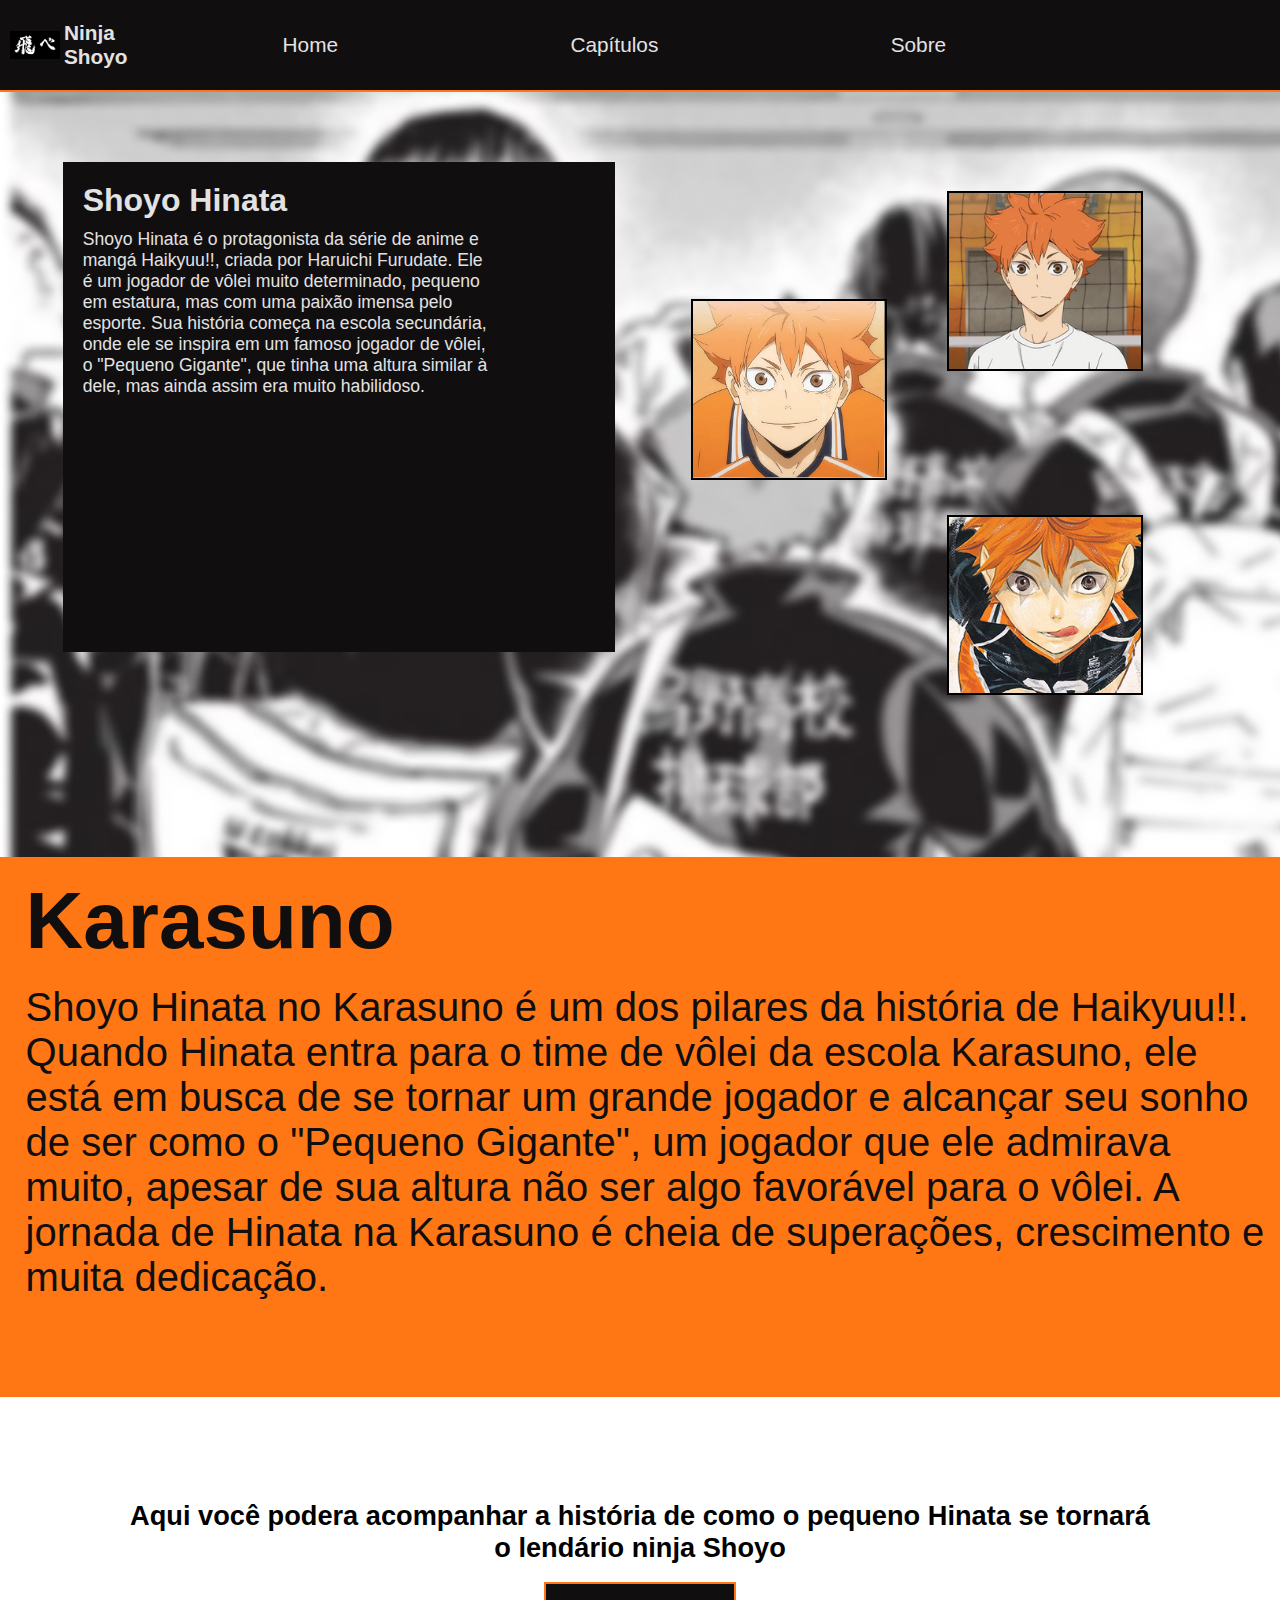
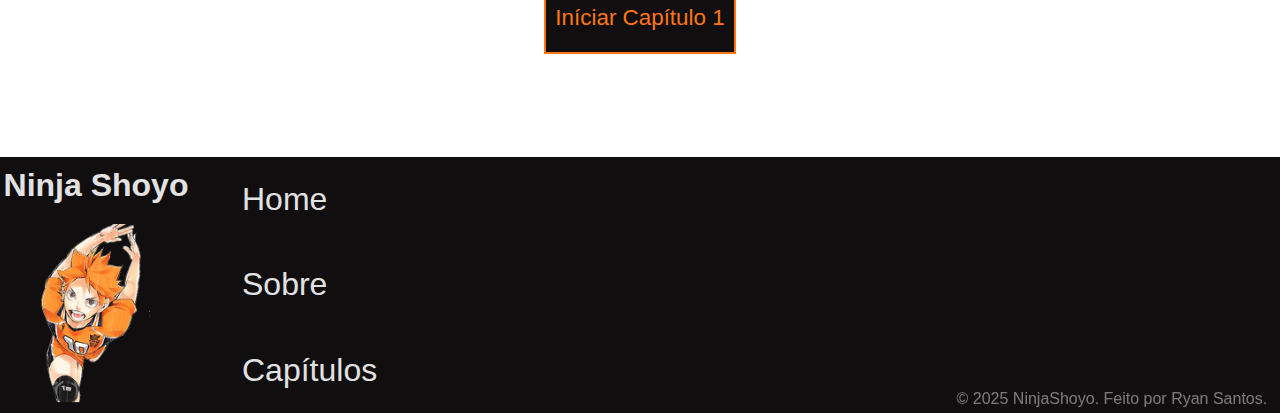
<file: index.html>
<!DOCTYPE html>
<html lang="pt-br">

<head>
    <meta charset="UTF-8">
    <meta http-equiv="X-UA-Compatible" content="IE=edge">
    <meta name="viewport" content="width=device-width, initial-scale=1.0">

    <link rel="stylesheet" href="assets/css/style.css">
    <link rel="stylesheet" href="assets/css/home.css">

    <title>Ninja Shoyo</title>
</head>

<body>
    <header>
        <div class="ninja-img-title"><img src="assets/img/haikyu-fly-karasuno-william-a-england-1.png" alt="fly">
            <p>Ninja Shoyo</p>
        </div>
        <section>
            <a href="index.html">Home</a>
            <a href="assets/pag/capitulo.html">Capítulos</a>
            <a href="">Sobre</a>
        </section>
    </header>

    <main>
        <div class="container-1">
            <div class="text-shoyo">
                <h3>Shoyo Hinata</h3>
                <p>Shoyo Hinata é o protagonista da série de anime e mangá Haikyuu!!, criada por Haruichi Furudate. Ele
                    é um jogador de vôlei muito determinado, pequeno em estatura, mas com uma paixão imensa pelo
                    esporte. Sua história começa na escola secundária, onde ele se inspira em um famoso jogador de
                    vôlei, o "Pequeno Gigante", que tinha uma altura similar à dele, mas ainda assim era muito
                    habilidoso.</p>
            </div>

            <div class="imgs-shoyo">
                <div><img src="assets/img/shoyo-img-1.png" alt=""></div>
                <div><img src="assets/img/shoyo-img-2.png" alt=""></div>
                <div><img src="assets/img/shoyo-img-3.png" alt=""></div>
            </div>
        </div>
        <div class="container-2">
            <h1>Karasuno</h1>
            <p>Shoyo Hinata no Karasuno é um dos pilares da história de Haikyuu!!. Quando Hinata entra para o time de vôlei da escola Karasuno, ele está em busca de se tornar um grande jogador e alcançar seu sonho de ser como o "Pequeno Gigante", um jogador que ele admirava muito, apesar de sua altura não ser algo favorável para o vôlei. A jornada de Hinata na Karasuno é cheia de superações, crescimento e muita dedicação.</p>
        </div>

        <div class="container-3">
            <p>Aqui você podera acompanhar a história de como o pequeno Hinata
                se tornará o lendário ninja Shoyo</p>
                <button onclick="abrircap()">Iníciar Capítulo 1</button>
        </div>

        <div class="invi">
           
        </div>
    </main>
    <footer>
        <div>
            <p>Ninja Shoyo</p>
            <img src="assets/img/Shoyo_Hinata-footer.png" alt="Hinata">
        </div>
        <div>
            <a href="index.html">Home</a>
            <a href="">Sobre</a>
            <a href="assets/pag/capitulo.html">Capítulos</a>
        </div>

        <p class="roda-pe">© 2025 NinjaShoyo. Feito por Ryan Santos.</p>
    </footer>
</body>

<script src="assets/js/script.js"></script>

</html>
</file>
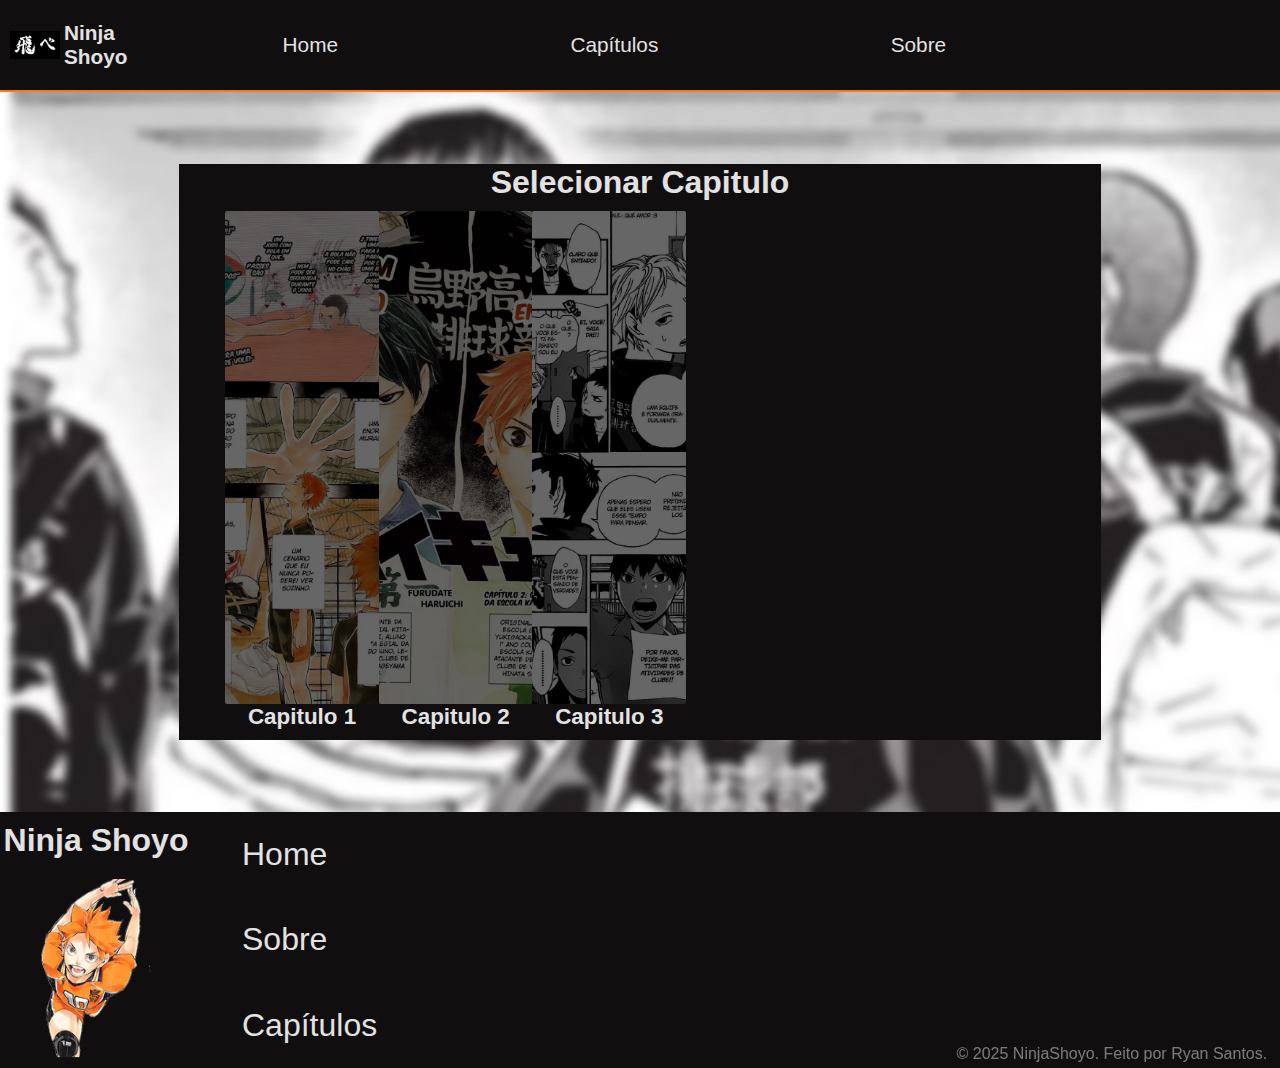
<file: assets/pag/capitulo.html>
<!DOCTYPE html>
<html lang="pt-br">
<head>
    <meta charset="UTF-8">
    <meta name="viewport" content="width=device-width, initial-scale=1.0">
    <link rel="stylesheet" href="../css/style.css">
    <link rel="stylesheet" href="../css/capitulos.css">
    <title>Ninja Shoyo</title>
</head>
<body>
    <header>
        <div class="ninja-img-title"><img src="../img/haikyu-fly-karasuno-william-a-england-1.png" alt="fly">
            <p>Ninja Shoyo</p>
        </div>
        <section>
            <a href="../../index.html">Home</a>
            <a href="capitulo.html">Capítulos</a>
            <a href="">Sobre</a>
        </section>
    </header>
    <main>
        <div class="container">
            <div class="selecionar-capitulo">
                <h1>Selecionar Capitulo</h1>
                <section>
                    <a onclick="abrirCap(1)">
                        <p>Capitulo 1</p>
                    </a>
                    <a href="capitulos/cap2.html">
                        <p>Capitulo 2</p>
                    </a>
                    
                    <a href="capitulos/cap3.html">
                        <p>Capitulo 3</p>
                    </a>
                    
                </section>

            </div>
        </div>
    </main>
    <footer>
        <div>
            <p>Ninja Shoyo</p>
            <img src="../img/Shoyo_Hinata-footer.png" alt="Hinata">
        </div>
        <div>
            <a href="../../index.html">Home</a>
            <a href="">Sobre</a>
            <a href="capitulo.html">Capítulos</a>
        </div>

        <p class="roda-pe">© 2025 NinjaShoyo. Feito por Ryan Santos.</p>
    </footer>
    <script>
        function abrirCap(num_cap) {
            // Redirecionar para a página de leitura, passando os parâmetros pela URL
            const url = `capitulos/cap.html?cap=${num_cap}`;
            window.location.href = url;  // Redireciona para a nova página

            console.log(url)
        }
    </script>
</body>
</html>
</file>
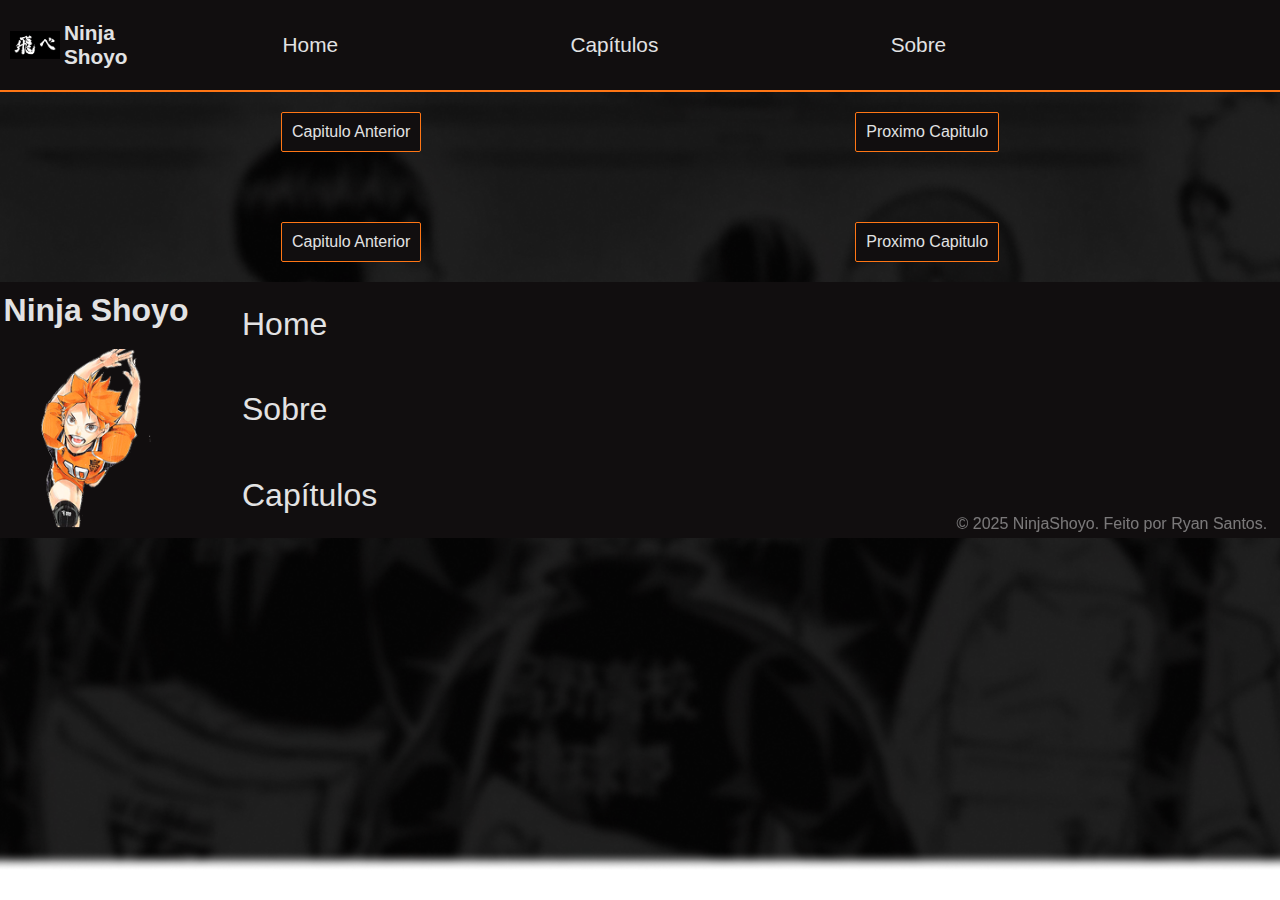
<file: assets/pag/capitulos/cap.html>
<!DOCTYPE html>
<html lang="pt-br">
<head>
    <meta charset="UTF-8">
    <meta name="viewport" content="width=device-width, initial-scale=1.0">
    <link rel="stylesheet" href="../../css/style.css">
    <link rel="stylesheet" href="../../css/manga.css">
    <title>Ninja Shoyo</title>
    
    <style>
        body{
            background-image: url(../../img/background-wallpaper-haikyu-c-blur-escuro.png);
            background-position: center;
            background-size: 1800px;
            background-attachment: fixed;
        }
    </style>
</head>
<body>
    <header>
        <div class="ninja-img-title"><img src="../../img/haikyu-fly-karasuno-william-a-england-1.png" alt="fly">
            <p>Ninja Shoyo</p>
        </div>
        <section>
            <a href="../../../index.html">Home</a>
            <a href="../capitulo.html">Capítulos</a>
            <a href="">Sobre</a>
        </section>
    </header>

    <main> 
        <div class="mudar_cap">
        <button onclick="abrirCap(num_cap_atual - 1)">Capitulo Anterior</button>
        <button onclick="abrirCap(num_cap_atual+1)">Proximo Capitulo</button>
        
    </div>
        <section class="manga">
        </section>
        <div class="mudar_cap">
            <button onclick="abrirCap(num_cap_atual - 1)">Capitulo Anterior</button>
            <button onclick="abrirCap(num_cap_atual + 1)">Proximo Capitulo</button>
            
        </div>
    </main>
    <footer>
        <div>
            <p>Ninja Shoyo</p>
            <img src="../../img/Shoyo_Hinata-footer.png" alt="Hinata">
        </div>
        <div>
            <a href="../../../index.html">Home</a>
            <a href="">Sobre</a>
            <a href="../capitulo.html">Capítulos</a>
        </div>

        <p class="roda-pe">© 2025 NinjaShoyo. Feito por Ryan Santos.</p>
    </footer>

    <script src="../../js/manga-cria.js"></script>
    <script src="../../js/script.js"></script>
    <script>
    function abrirCap(num_cap) {
        // Redirecionar para a página de leitura, passando os parâmetros pela URL
        const url = `cap.html?cap=${num_cap}`;
        window.location.href = url;  // Redireciona para a nova página

    }

        
  
        
    const params = new URLSearchParams(window.location.search);
    var num_cap_atual = parseInt(params.get('cap')) || 1;  // Número do capítulo

        </script>
    
</body>
</html>
</file>
<file: assets/css/style.css>
/* @import url('https://fonts.googleapis.com/css2?family=Outfit:wght@100..900&display=swap'); */
@font-face {
    font-family: "Manga-Font";
    src: url(../fonts/Outfit/Outfit-VariableFont_wght.ttf) format("truetype");
    font-weight: normal;
    font-style: normal;
}

:root{
    --laranja: #FF7615;
    --preto:#110E0F;
    --branco: #E2E2E3;
    --font-padrao:'Outfit', sans-serif;
}

*{margin: 0;padding: 0;}

header{
    color: var(--branco);
    width: 100%;
    height: 10vh;
    background-color: var(--preto);
    
    display: flex;
    flex-direction: row;
    justify-content: start;
    align-items: center;

    font-size: 1.3em;

    border-bottom: 2px solid var(--laranja);
}

header div.ninja-img-title{
    display: flex;
    flex-direction: row;
    align-items: center;

    height: auto;
    width:  13%;

    display: flex;
    align-items: center;
    justify-content: center;
}

header div.ninja-img-title p{
    font-weight: bolder;
    margin-left: 4px;
    width: auto;
}   

header div.ninja-img-title img{
    width: 50px;

    margin-left: 10px;

    object-fit: contain;
    
}

header section{
    height: auto;
    width: 70%;
    display: flex;
    align-items: center;
    justify-content: space-around;

}

header section a{
    text-decoration: none;
    color: var(--branco);
    transition: .3s;
    
    cursor: pointer;
}

header section a:hover{
    border-bottom: 1px solid var(--branco);
    transition: .3s;

    transform: translateY(-5px);
}

header section a:hover ~ header section a:not(:hover){
    filter: opacity(10%);

    transition: .2s;
}

body{
    font-family: var(--font-padrao);

    background-image: url(../img/background-wallpaper-haikyu-c-blur.png);
    background-repeat: no-repeat;
    background-size: cover;

    background-attachment: fixed;

    overflow-x: hidden;

    display: flex;
    flex-direction: column;
    justify-content: center;
    align-items: center;
}

footer{
    background-color: var(--preto);
    color: var(--branco);
    width: 100%;
    height: 20vw;

    display: flex;
    align-items: center;
    justify-content: flex-start;
    flex-direction: row;

    position: relative;
}
footer div:nth-child(1){
    width: 15vw;
    height: 100%;

    display: flex;
    align-items: center;
    justify-content: center;
    flex-direction: column;
}
footer div:nth-child(1) p{
    font-size: 2em;
    font-weight: bold;
    margin-bottom: 20px;
}

footer div:nth-child(1) img{
    width: auto;
    height: 70%;
    object-fit: contain;
}

footer div:nth-child(2){
    width: 20vw;
    height: 100%;

    display: flex;
    align-items: start;
    justify-content: space-around;
    flex-direction: column;

}
footer div:nth-child(2) a{
    text-decoration: none;
    color: var(--branco);

    margin-left: 50px;

    font-size: 2em;

    transition: .2s;
}

footer div:nth-child(2) a:hover{
    transform: translateY(-2px);
    
    transition: .2s;
}

footer p.roda-pe{
    position: absolute;
    right: 1%;
    bottom: 2%;
    
    filter: opacity(50%);
}

@media screen and (max-width:500px) {

    header{
        height: 10vh;
        flex-direction: row;
        justify-content: center;
        align-items: center;
        justify-content: space-evenly;
    }
    header section{
        width: 60%;
        display: flex;
        align-items: center;
        justify-content: space-around;
    }
    header div.ninja-img-title{
        margin: 0;
    }
    header div.ninja-img-title p{ 
        font-size: 0.8em;
    }

    footer{
        flex-direction: column;
        height: auto;
        justify-content: space-evenly;
    }
    footer div:nth-child(1){
        width: 100%;
        height: 50%;

        display: flex;
        align-items: flex-start;
        justify-content: center;
        flex-direction: column;
    }

    footer div:nth-child(1) p{
        width: 100%;
        height: auto;

    }
    footer div:nth-child(1) img{
        width: 50%;
        height: auto;
        display: flex;

    }
    footer div:nth-child(2){
        width: 100%;
        height: auto;

        display: flex;
        align-items: flex-start;
        justify-content: center;
        flex-direction: column;

        margin-bottom: 5vh;

        padding: 10px;
    }

    footer div:nth-child(2) a{
        margin-left: 0;
        margin: 10px;
    }
    footer p.roda-pe{
        font-size: 1em;
        left: 50%;
        transform: translateX(-40%);
        width: 100%;

    }
<<<<<<< Updated upstream
=======
}

html{
    scroll-behavior: smooth;
>>>>>>> Stashed changes
}
</file>
<file: assets/css/home.css>
@import url(style.css);

main{
    width: 100%;
    display: flex;
    align-items: center;
    justify-content: center;
    flex-direction: column;
}
main div.container-1{
    width: 100%;
    height: 70vh;
    margin-bottom: 15vh;

    display: flex;
    align-items: center;
    justify-content: space-evenly;


    /* background-color: purple; */

}
main div.container-1 div.text-shoyo{
    width: 40%;
    height: 50vh;
    background-color: var(--preto);
    color: var(--branco);

    margin-left: 50px;
    padding: 20px;
}

main div.container-1 div.text-shoyo h3{
    font-weight: bolder;
    font-size: 2em;
}

main div.container-1 div.text-shoyo p{
    text-align: left;
    width: 80%;
    height: auto;
    font-weight: normal;
    font-size: 1.1em;
    margin-top: 10px;

    font-family: -apple-system, BlinkMacSystemFont, 'Segoe UI', Roboto, Oxygen, Ubuntu, Cantarell, 'Open Sans', 'Helvetica Neue', sans-serif;
    

    /* background-color: green; */
}

main div.container-1 div.imgs-shoyo{    
    width: 50%;
    height: 60vh;
    display: flex;
    position: relative;

}
main div.container-1 div.imgs-shoyo div{
    width: 15vw;
    height: auto;
    position: absolute;
}
main div.container-1 div.imgs-shoyo div:nth-child(1){
    right:20%;
    top:10%
}

main div.container-1 div.imgs-shoyo div:nth-child(2){
    top: 30%;
    left: 10%;
}

main div.container-1 div.imgs-shoyo div:nth-child(3){
    right: 20%;
    top: 70%;
}

main div.container-1 div.imgs-shoyo div img{
    width: 100%;
    height: auto;
    background-position: center;
    background-size: contain;
    border: 2px solid black;
}

main div.container-2{
    width: 100%;
    height: 60vh;
    background-color: var(--laranja);
    color: var(--preto);
}

main div.container-2 h1{
    font-size: 5em;
    margin-left: 2vw;
    margin-top: 2vh;
}

main div.container-2 p{
    margin-top: 2vh;
    font-size: 2.5em;
    text-align: left;
    
    margin-left: 2vw;   
}

main div.container-3{
    width: 100%;
    height: 40vh;
    background-color: white;
    display: flex;
    align-items: center;
    justify-content: center;
    flex-direction: column;
}
main div.container-3 p{
    font-size: 1.7em;
    text-align: center;
    width: 80%;
    height: auto;
    font-weight: bolder;
    margin-bottom: 2vh;

}

main div.container-3 button{
    width: 15vw;
    height: 8vh;
    background-color: var(--preto);
    color: var(--laranja);
    border: var(--laranja) solid 2px;
    font-size: 1.4em;

    transition: .5s;
}
/* main div.container-3 button::before{
    content: "";
    width: 120%;
    left: -10%;
    transform: skew(30deg);
    transition: transform 0.4s cubic-bezier(0.3, 1, 0.8, 1);
}
main div.container-3 button::before:hover{
    transform: translate3d(100%, 0, 0);
} */


main div.container-3 button:hover{
    color: var(--preto);
    background-color: var(--laranja);

    cursor: pointer;

    
    transition: .3s;
}


/* main div.invi{
    width: 100%;
    height: 10vh;
    background-color: none;
} */



@media screen and (min-width:1440px) {

    main div.container-1 div.imgs-shoyo div{
        max-width: 10vw;
    }
  
    main div.container-1 div.imgs-shoyo div:nth-child(1){
        right:10%;
        top:10%
    }
    
    main div.container-1 div.imgs-shoyo div:nth-child(2){
        top: 30%;
        left: 10%;
    }
    
    main div.container-1 div.imgs-shoyo div:nth-child(3){
        right: 20%;
        top: 70%;
    }   
    
    main div.container-1 div.text-shoyo p{
        font-size: 1.1em;
    }
    main div.container-2{
        height: 80vh;
    }
    main div.container-2 p{
        font-size: 2em;
    }
}

@media screen and (max-width: 1024px){
    main div.container-1 div.text-shoyo p{
        font-size: 0.8em;
    }
    main div.container-1 div.imgs-shoyo div:nth-child(1){
        right: 10%;
        top:0%

    }
    
    main div.container-1 div.imgs-shoyo div:nth-child(2){
        top: 30%;
        left: 10%;
    }
    
    main div.container-1 div.imgs-shoyo div:nth-child(3){
        right: 20%;
        top: 70%;
    }   

    main div.container-2 p{
        font-size: 1.2em;
        font-weight: bold;
    }

    main div.container-3 button{
        font-size: 1em;
    }

}

@media screen and (max-width: 780px){

  
    main div.container-1{
        flex-direction: column;
        justify-content: center;
        align-items: center;
        display: flex;
        margin-bottom: 20px;
        margin-top: 20vh;

        height: auto;
        padding-bottom: 5vh;
    }

    main div.container-1 div.text-shoyo{
        max-width: 90vw;
        width: 90vw;
        height: 40vh;
        margin: 10px;

        display: flex;
        align-items: center;
        justify-content: center;
        flex-direction: column;


        text-align: center;
        margin: 0;
    }
    main div.container-1 div.text-shoyo p{
        font-size: 1em;
    }
    main div.container-1 div.imgs-shoyo{
        flex-direction: row;
        justify-content: center;
        align-items: center;
        width: 90vw;
        height: auto;
        margin-bottom: 10vh;

    }
    main div.container-1 div.imgs-shoyo div{
        width: 20vw;
        margin: 10px;
        position: static;
    }
    main div.container-1 div.imgs-shoyo div img{
        width: 100%;
        height: auto;
    }
    main div.container-2{
        display: flex;
        align-items: center;
        justify-content: flex-start;
        flex-direction: column;
        
        height: auto;
        padding-bottom: 5vh;
    }
    main div.container-2 p{
        text-align: center;
        font-size: 1em;
    }

    main div.container-3 p{
        font-size: 1em;
    }
    main div.container-3 button{
        width: 50vw;
    }

    
}
@media screen and (max-width: 500px){

    main div.container-1{
        flex-direction: column;
        justify-content: center;
        align-items: center;
        display: flex;
        margin-bottom: 20px;
        margin-top: 1vh;
        width: 10vw;
        height: auto;
        padding-bottom: 5vh;
    }

    main div.container-1 div.text-shoyo{
        max-width: 90vw;
        width: 90vw;
        height: auto;
        margin: 10px;
        
        padding-bottom: 5vh;

        display: flex;
        align-items: center;
        justify-content: center;
        flex-direction: column;


        text-align: center;
        margin: 0;

        
        
    }

    main div.container-1 div.text-shoyo h3{
        font-size: 2.5em;
    }
    main div.container-1 div.text-shoyo p{
        font-size: 1em;
        text-align: center;
    }
    main div.container-1 div.imgs-shoyo{
        flex-direction: row;
        justify-content: center;
        align-items: center;
        width: 90vw;
        height: auto;
        margin-bottom: 3vh;

        
    }
    /* main div.container-1 div.imgs-shoyo{
    } */
    main div.container-1 div.imgs-shoyo div{
        width: 50vw;
        margin: 10px;
        position: static;
        height: auto;
    }
    main div.container-1 div.imgs-shoyo div img{
        width: 100%;
        height: auto;
    }
    main div.container-2{
        display: flex;
        align-items: center;
        justify-content: flex-start;
        flex-direction: column;
        height: auto;
        padding-bottom: 3vh;

    }
    main div.container-2 h1{
        font-size: 3em;
    }
    main div.container-2 p{
        text-align: center;
        font-size: 1em;
    }
    main div.container-3{
        height: auto;
        padding-top: 2vh;
        padding-bottom: 3vh;
    }
    main div.container-3 p{
        font-size: 1em;
    }
    main div.container-3 button{
        width: 50vw;
    }

}
</file>
<file: assets/css/capitulos.css>
@import url(style.css);

main div.container{
    width: 90vw;
    height: 80vh;

    display: flex;
    align-items: center;
    justify-content: center;

}

main div.container div.selecionar-capitulo{
    width: 80%;
    height: 80%;

    display: flex;
    align-items: center;
    justify-content: center;
    flex-direction: column;

    background-color: var(--preto);

}

main div.container div.selecionar-capitulo h1{
    width: 100%;
    height: auto;

    display: flex;
    align-items: center;
    justify-content: center;

    font-size: 2em;

    color: var(--branco);
}
main div.container div.selecionar-capitulo section{
    max-width: 90%;
    width: 90%;
    height: 90%;
    
    display: flex;
    align-items: center;
    justify-content: flex-start;
    flex-direction: row;

    overflow-x: auto;
    overflow-y: hidden;

    padding: 10px;
}
main div.container div.selecionar-capitulo section::-webkit-scrollbar{
    
}
main div.container div.selecionar-capitulo section::-webkit-scrollbar-track{
    
}
main div.container div.selecionar-capitulo section::-webkit-scrollbar-thumb{
    
}

main div.container div.selecionar-capitulo section a{
    height: 100%;
    min-width: 12vw;
    /* border: 1px solid black; */


    display: flex;
    align-items: center;
    flex-direction: column;
    justify-content: end;

    text-decoration: none;
    color: var(--branco);

    
    
    transition: .3s;


}
main div.container div.selecionar-capitulo section a:hover{
    transform: translateY(-6px);
    transition: .3s;
}
main div.container div.selecionar-capitulo section a:active{
    transform: translateY(-3px);
    transition: .3s;
}
main div.container div.selecionar-capitulo section a::before{
    content: '';
    border-radius: 2px;
    
    /* ;../img/HaikyuuCapitulo01-banner.png */
    background-position: center;
    background-size: cover;

    height: 100%;
    width: 100%;
    min-width: 12vw;    

    filter: brightness(40%);

}
main div.container div.selecionar-capitulo section a:nth-child(1)::before{
    background-image: url(../img/HaikyuuCapitulo01/HaikyuuCapitulo01_003.jpg);
}
main div.container div.selecionar-capitulo section a:nth-child(2)::before{
    background-image: url(../img/HaikyuuCapitulo02/HaikyuuCapitulo02_003.jpg);
}
main div.container div.selecionar-capitulo section a:nth-child(3)::before{
    background-image: url(../img/HaikyuuCapitulo03/HaikyuuCapitulo03_003.jpg);
}
main div.container div.selecionar-capitulo section a:nth-child(4)::before{
    background-image: url(../img/HaikyuuCapitulo04/HaikyuuCapitulo04_003.jpg);
}
main div.container div.selecionar-capitulo section a:nth-child(5)::before{
    background-image: url(../img/HaikyuuCapitulo05/HaikyuuCapitulo05_003.jpg);
}
main div.container div.selecionar-capitulo section a:nth-child(6)::before{
    background-image: url(../img/HaikyuuCapitulo06/HaikyuuCapitulo06_003.jpg);
}
main div.container div.selecionar-capitulo section a:nth-child(7)::before{
    background-image: url(../img/HaikyuuCapitulo07/HaikyuuCapitulo07_003.jpg);
}
main div.container div.selecionar-capitulo section a:nth-child(8)::before{
    background-image: url(../img/HaikyuuCapitulo08/HaikyuuCapitulo08_003.jpg);
}
main div.container div.selecionar-capitulo section a:nth-child(9)::before{
    background-image: url(../img/HaikyuuCapitulo09/HaikyuuCapitulo09_003.jpg);
}
main div.container div.selecionar-capitulo section a:nth-child(10)::before{
    background-image: url(../img/HaikyuuCapitulo10/HaikyuuCapitulo10_003.jpg);
}
main div.container div.selecionar-capitulo section a:nth-child(11)::before{
    background-image: url(../img/HaikyuuCapitulo11/HaikyuuCapitulo11_003.jpg);
}

main div.container div.selecionar-capitulo section a p{
    /* margin-top: ; */

    font-size: 1.4em;
    font-weight: bold;

}


@media screen and (max-width: 500px) {
    main div.container{
        width: 90vw;
        height: 90vh;
    }
    main div.container div.selecionar-capitulo{
        width: 100%;
        height: 90%;
    }
    main div.container div.selecionar-capitulo section{
        overflow-x: auto;
        max-width: 100%;
    }

    main div.container div.selecionar-capitulo section a{
        width: 80%;
        min-width: 80%;


    }
    main div.container div.selecionar-capitulo section a p{
        font-size: 2em;
    }
}
</file>
<file: assets/css/manga.css>
@import url(style.css);


main section.manga{
    margin-top: 50px;
    width: 90vw;
    height: auto;

    display: flex;
    align-items: center;
    justify-content: center;
    flex-direction: column;


}
main section.manga img.pag{
    width: 50vw;
    height: auto;
    object-fit: contain;
    object-position: center;
}


main div.mudar_cap{
    width: 90vw;
    height: auto;


    margin: 20px 0 20px 0;

    display: flex;
    align-items: center;
    justify-content: space-around;
    flex-direction: row;

}

main div.mudar_cap button{
    width: auto;
    height: auto;
    padding: 10px;

    display: flex;
    align-items: center;
    justify-content: center;
    flex-direction: row;

    font-size: 1em;


    cursor: pointer;

    font-weight: 500;

    background-color: var(--preto);

    color: var(--branco);

    border: 1px solid var(--laranja);
    
    transition: .3s;

    border-radius: 2px;


}

main div.mudar_cap button:hover{

    transform: translateY(-8px);
    transition: .3s;
}
main div.mudar_cap button:active{
    background-color: var(--laranja);
    color: var(--preto);
    transform: translateY(-4px);
    transition: .3s;
}

@media screen and (max-width: 500px) {
    main section.manga{
        margin-top: 30px;
    }
    
    main section.manga img.pag{
        width: 80vw;
    }
}
</file>
